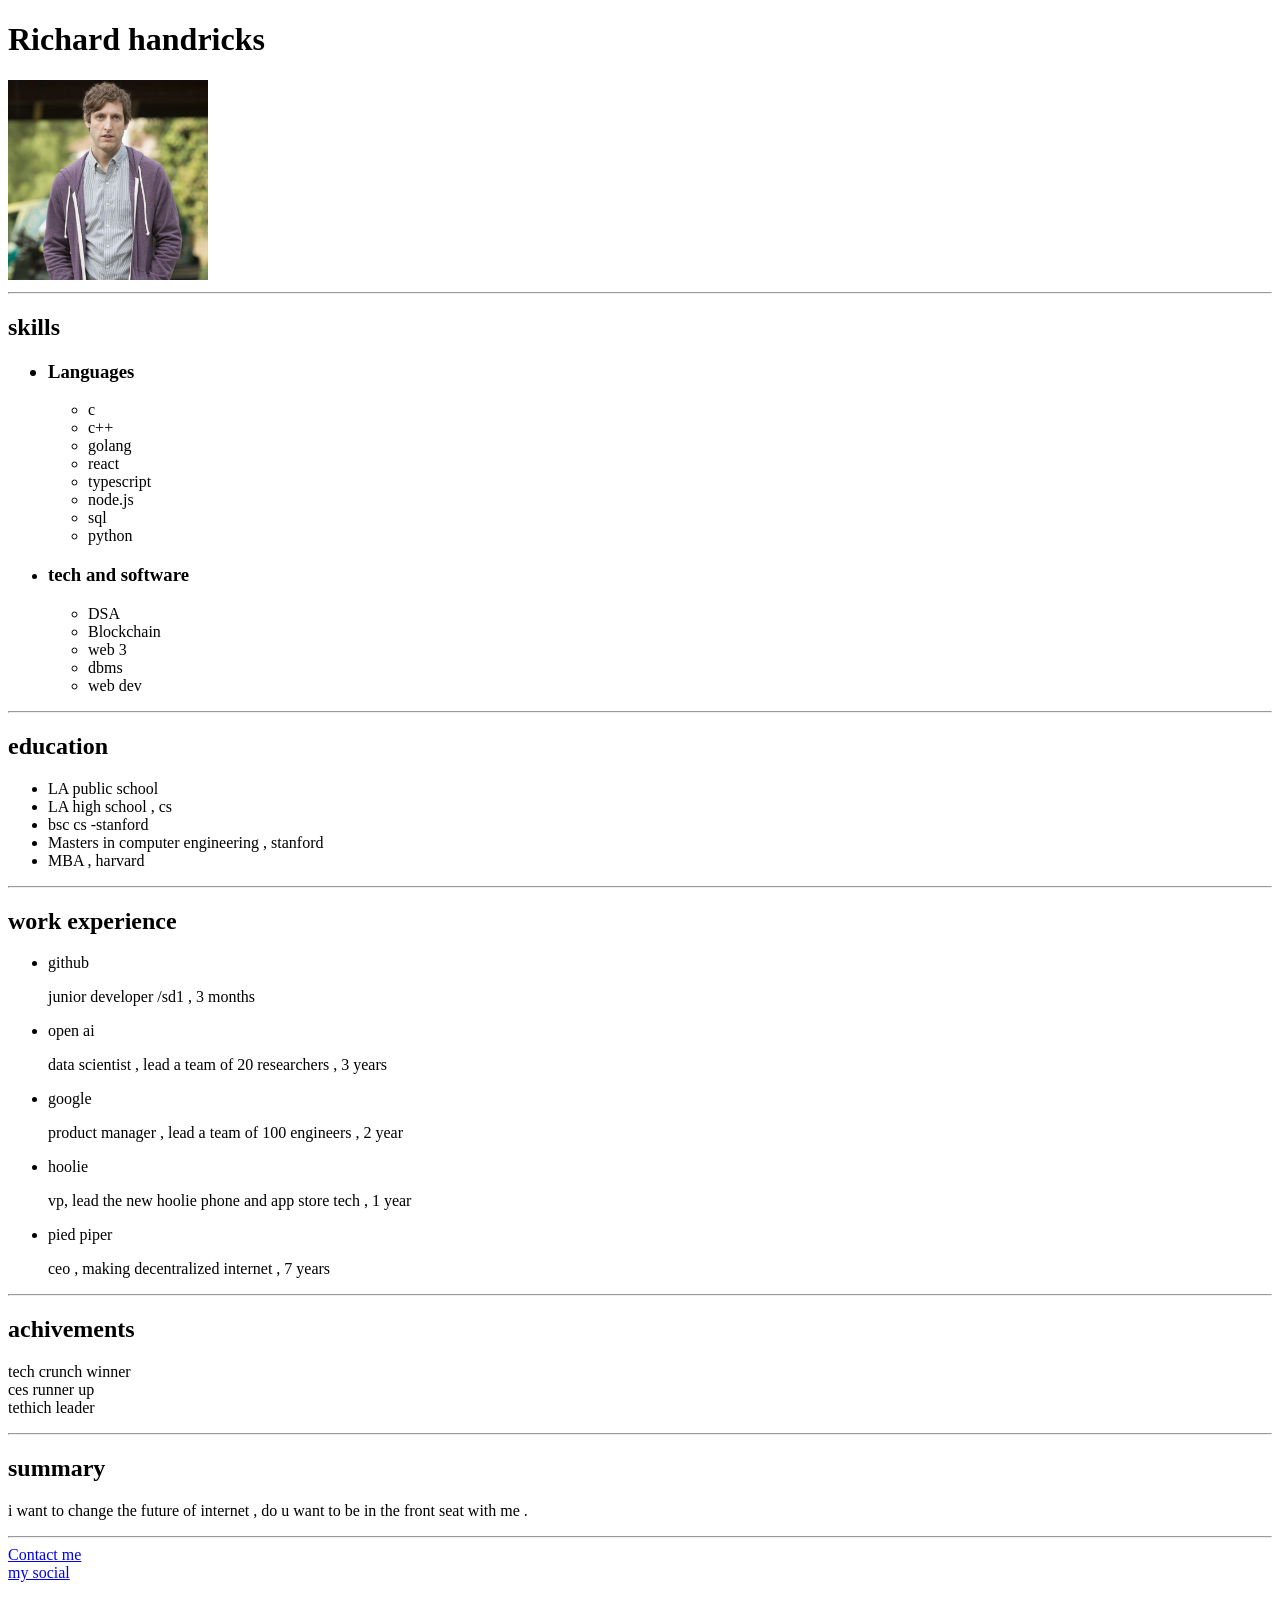
<file: Portfolio/index.html>
<!DOCTYPE html>
<html lang="en">
<head>
    <meta charset="UTF-8">
    <meta name="viewport" content="width=device-width, initial-scale=1.0">
    <title>My Resume</title>
</head>
<body>
    <h1>Richard handricks</h1>
    <img src="richard.webp" height="200">
    
    
    <hr>
    <h2>skills</h2>
    
    <ul>
       <h3><li>Languages</h3>
            <ul>
                <li>c</li>
                <li>c++</li>
                <li>golang</li>
                <li>react</li>
                <li>typescript</li>
                <li>node.js</li>
                <li>sql</li>
                <li>python</li>
            </ul></li>
            <li><h3>tech and software</h3>
            <ul>
                <li>DSA</li>
                <li>Blockchain</li>
                <li>web 3</li>
                <li>dbms</li>
                <li>web dev</li>
            </ul></li>
    </ul>
    
           
        
   


    
    <hr>
    <h2>education</h2>
    <ul>
        <li>LA public school</li>
        <li>LA high school , cs</li>
        <li>bsc  cs -stanford</li>
        <li>Masters in computer engineering , stanford</li>
        <li>MBA , harvard</li>
    </ul>
    
    
    <hr>
    <h2>work experience</h2> 
     <ul>
        <li>github </li>
        <p>junior developer /sd1 , 3 months</p>
        <li>open ai </li>
        <p>data scientist , lead a team of 20 researchers , 3 years</p>
        <li>google </li>
        <p>product manager , lead a team of 100 engineers , 2 year</p>
        <li>hoolie </li>
        <p>vp, lead the new hoolie phone and app store tech , 1 year</p>
        <li>pied piper </li>
        <p>ceo , making decentralized internet , 7 years</p>
     </ul>
    

    <hr>
    <h2>achivements</h2> 
    <p>
        tech crunch winner <br> ces runner up <br> tethich leader
    </p>

    
    <hr>
    <h2>summary</h2>
    <p>
        i want to change the future of internet , do u want to be in the front seat with me .
    </p>


    <hr>
    <a href="about.html">Contact me</a>
    <br>
    <a href="about.html">my social</a>
    
   
    <footer>
        <p>&copy; 2024  ujwal resume. All rights reserved.</p>
      </footer>
   


</body>
</html>
</file>
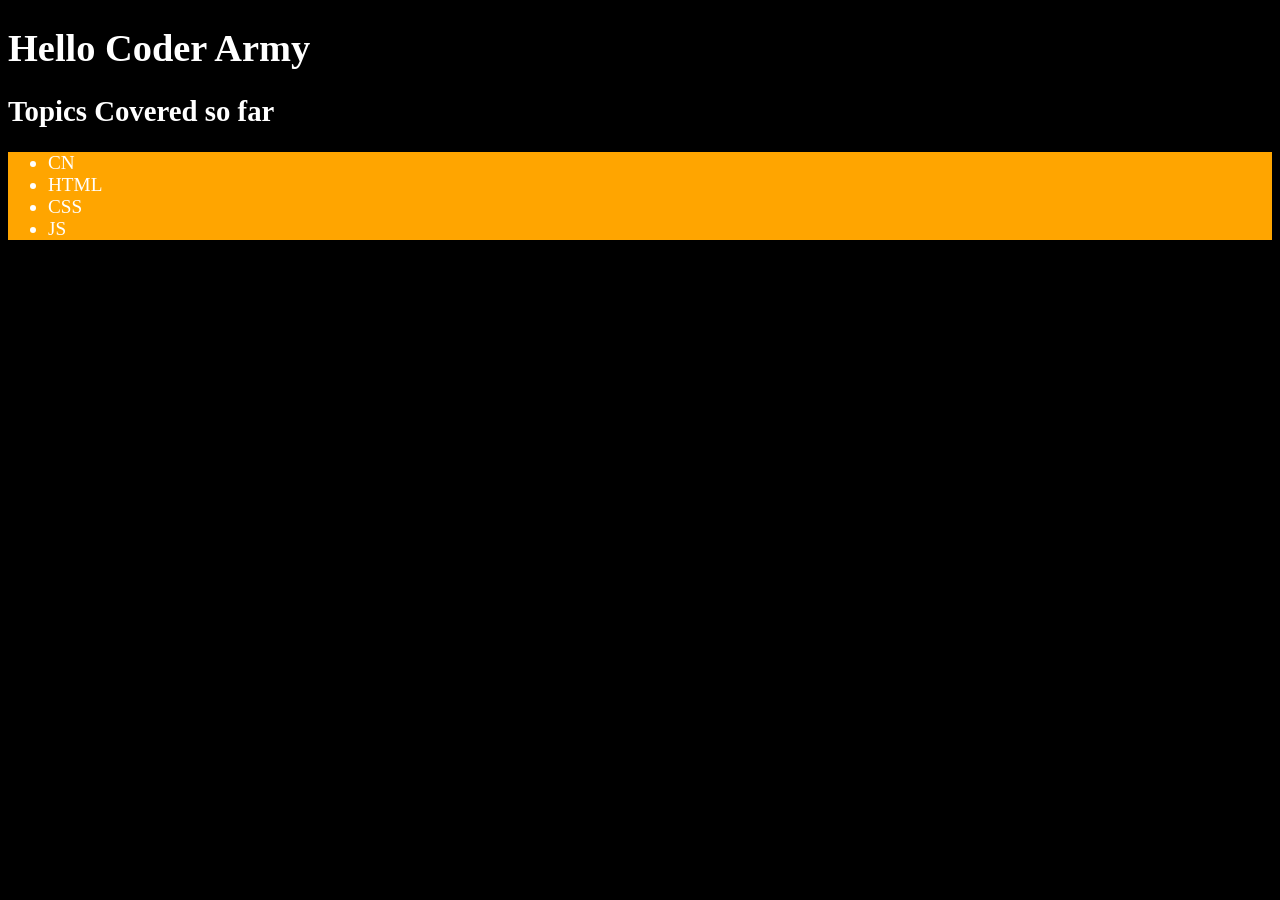
<file: 04_JavaScript/Day19/index.html>
<!DOCTYPE html>
<html lang="en">
<head>
    <meta charset="UTF-8">
    <meta name="viewport" content="width=device-width, initial-scale=1.0">
    <title>Coder Army</title>
</head>
<body style="background-color: black; color: white; font-size: larger;">
    <div id="root">
        <h1 id="first" class="header1">Hello Coder Army</h1>
        <h2 id="second" class="header1" >Topics Covered so far</h2>
        <ul id="third" class="header2" style="background-color: orange;">
            <li>CN</li>
            <li>HTML</li>
            <li>CSS</li>
            <li>JS</li>
        </ul>
        <script src="./first.js"></script>
    </div>
</body>
</html>
</file>
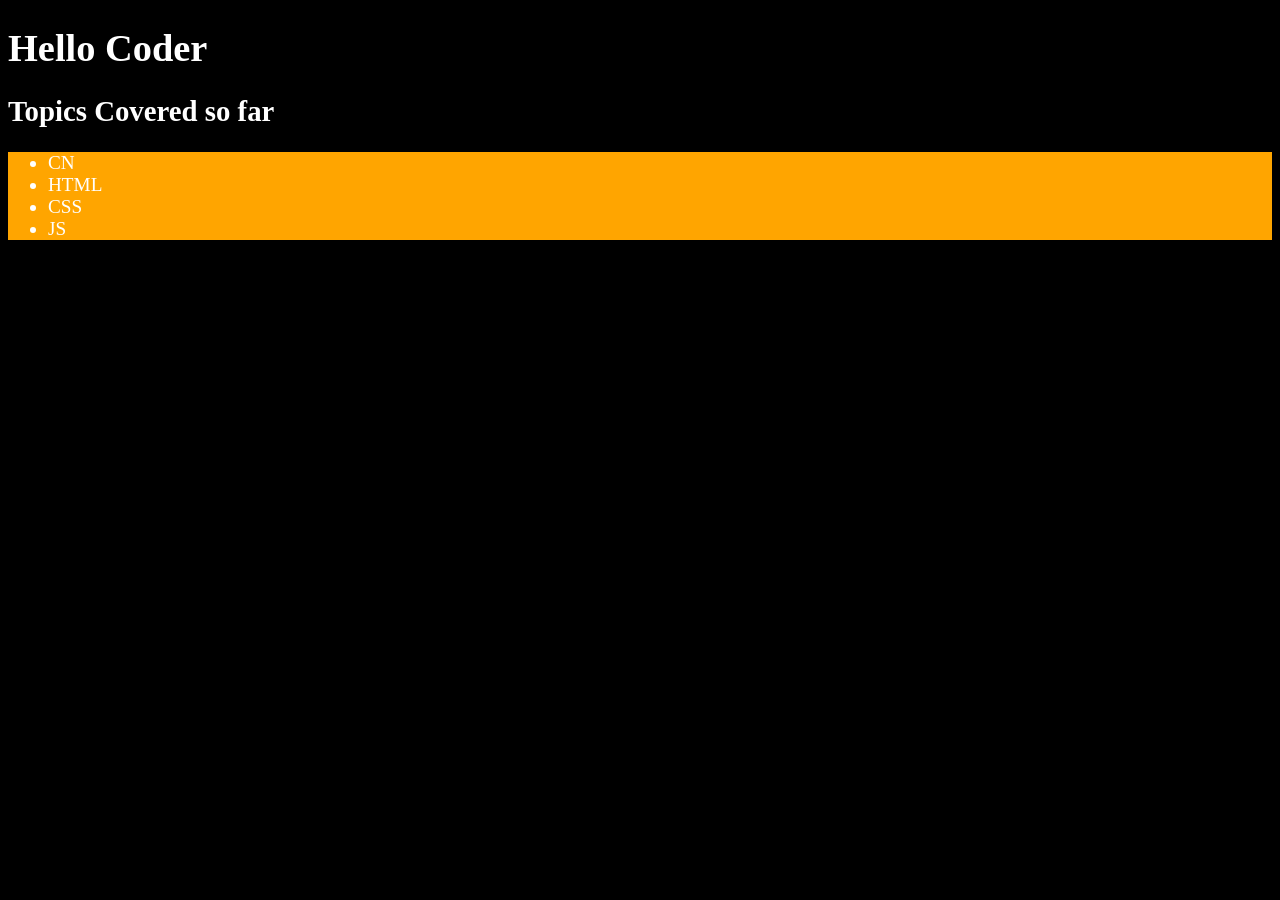
<file: 04_JavaScript/Day20/index.html>
<!DOCTYPE html>
<html lang="en">
<head>
    <meta charset="UTF-8">
    <meta name="viewport" content="width=device-width, initial-scale=1.0">
    <title>Coder Army</title>
</head>
<body style="background-color: black; color: white; font-size: larger;">
    <div id="root">
        <h1 id="first" class="header1">Hello Coder <strong style="display: none;">Army</strong></h1>
        <h2 id="second" class="header1" >Topics Covered so far</h2>
        <ul id="third" class="header2" style="background-color: orange;">
            <li>CN</li>
            <li>HTML</li>
            <li>CSS</li>
            <li>JS</li>
        </ul>
        <script src="./first.js"></script>
    </div>
</body>
</html>
</file>
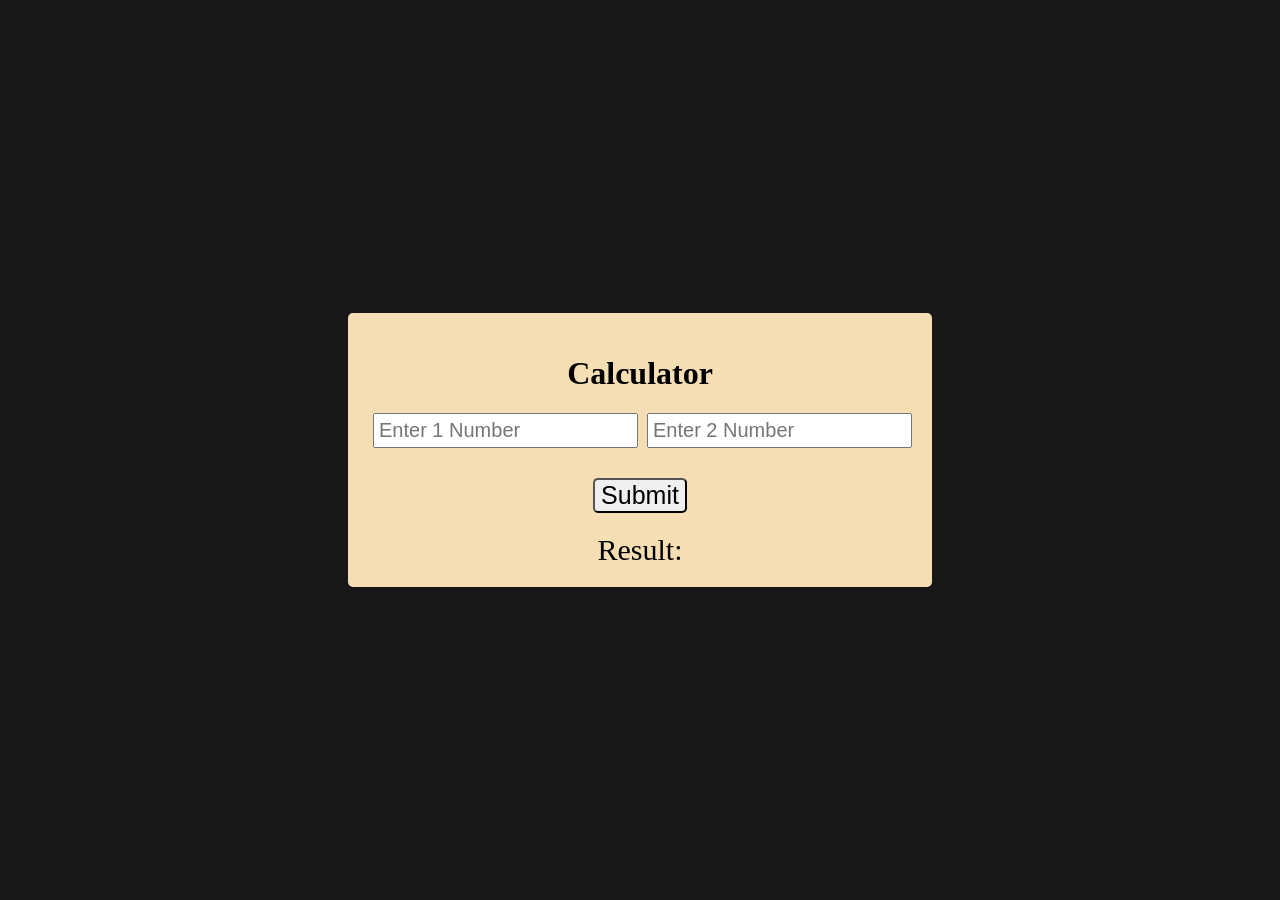
<file: 04_JavaScript/Day22/index.html>
<!DOCTYPE html>
<html lang="en">
<head>
    <meta charset="UTF-8">
    <meta name="viewport" content="width=device-width, initial-scale=1.0">
    <title>Document</title>
    <link rel="stylesheet" href="style.css">
</head>
<body>
    <div id="root">
        <h1>Calculator</h1>
        <div id="root2">
            <input id="first" type="number" placeholder="Enter 1 Number">
            <input id="second" type="number" placeholder="Enter 2 Number">
        </div>

        <button>Submit</button>
        <div id="result">Result: </div>
    </div>
    <script src="first.js"></script>
</body>
</html>
</file>
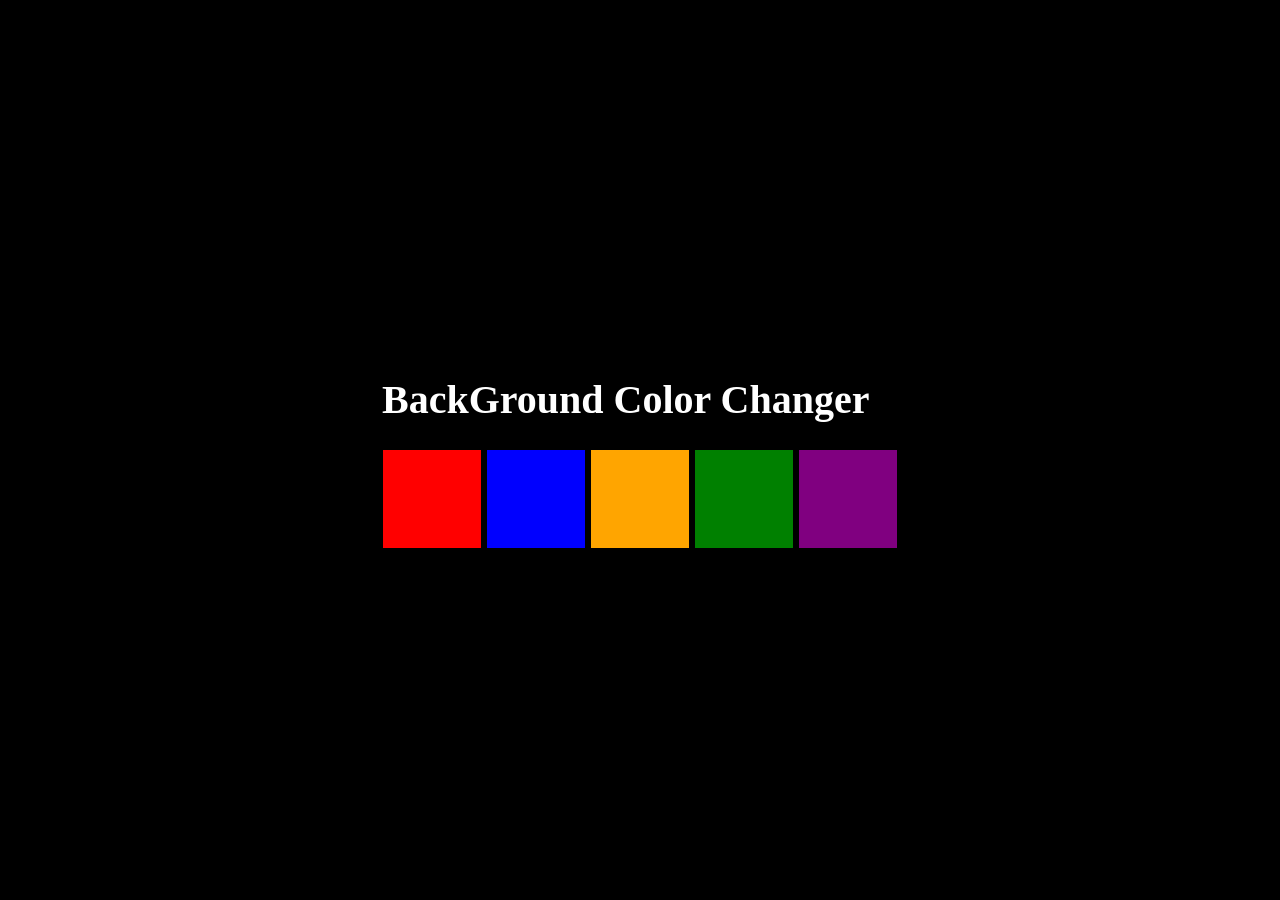
<file: 04_JavaScript/Day23/index.html>
<!DOCTYPE html>
<html lang="en">
<head>
  <meta charset="UTF-8">
  <meta name="viewport" content="width=device-width, initial-scale=1.0">
  <title>BackGround Color</title>
  <link rel="stylesheet" href="./style.css">
</head>
<body>
  <div id="root">
    <h1 style="color: white; font-size: 40px;">BackGround Color Changer</h1>
    <button id="red"></button>
    <button id="blue"></button>
    <button id="orange"></button>
    <button id="green"></button>
    <button id="purple"></button>
  </div>

  <script src="./first.js"></script>

</body>
</html>
</file>
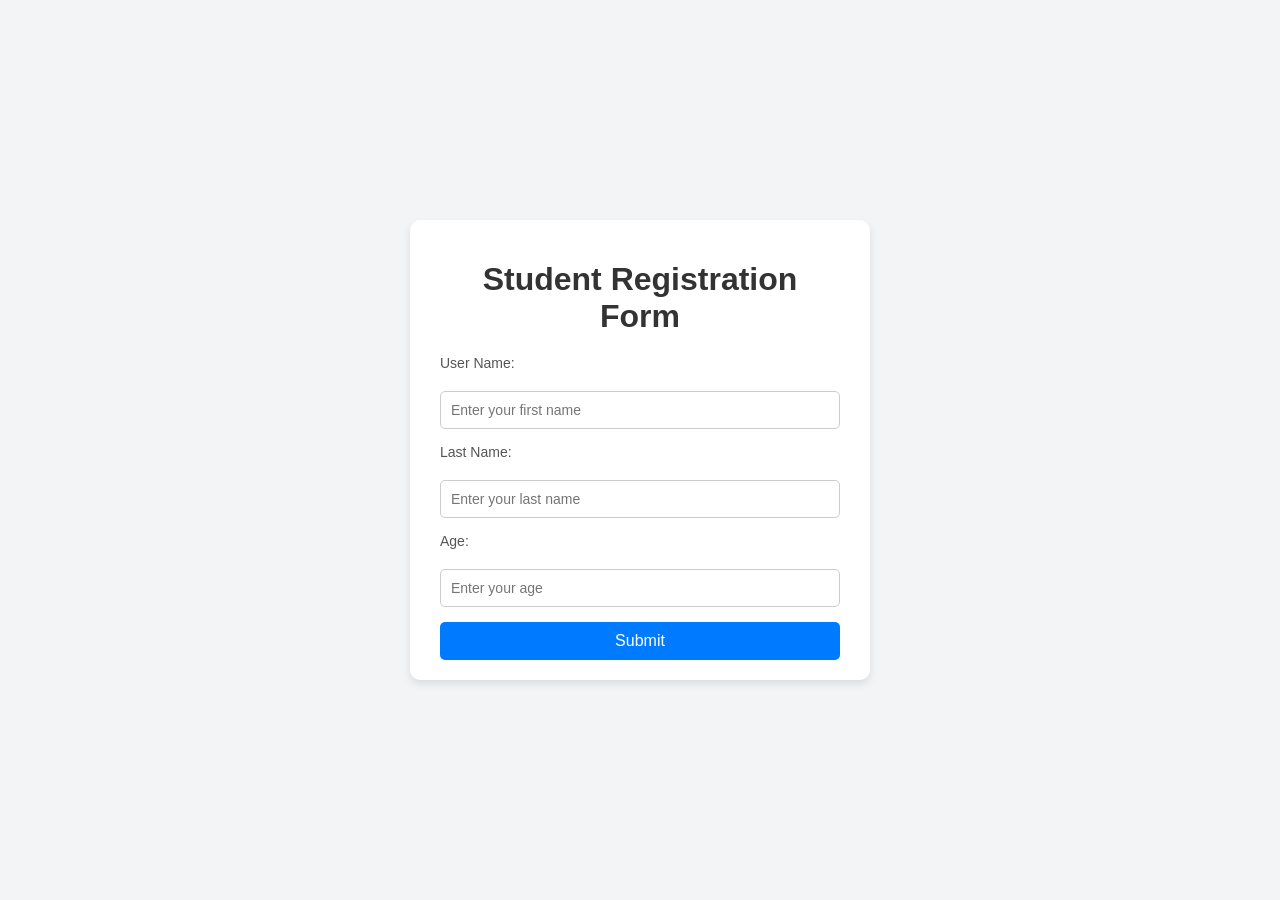
<file: 04_JavaScript/Day24/index.html>
<!DOCTYPE html>
<html lang="en">
<head>
    <meta charset="UTF-8">
    <meta name="viewport" content="width=device-width, initial-scale=1.0">
    <title>Student Registration Form</title>
    <link rel="stylesheet" href="./style.css">
</head>
<body>
    <div class="form-container">
        <h1>Student Registration Form</h1>
        <form>
            <label for="first">User Name:</label>
            <input type="text" id="first" name="Name" placeholder="Enter your first name">

            <label for="second">Last Name:</label>
            <input type="text" id="second" name="LastName" placeholder="Enter your last name">

            <label for="third">Age:</label>
            <input type="number" id="third" name="Age" placeholder="Enter your age">

            <button type="submit">Submit</button>
        </form>
    </div>
     
    <div id="result"></div>
    <script src="./first.js"></script>
</body>
</html>
</file>
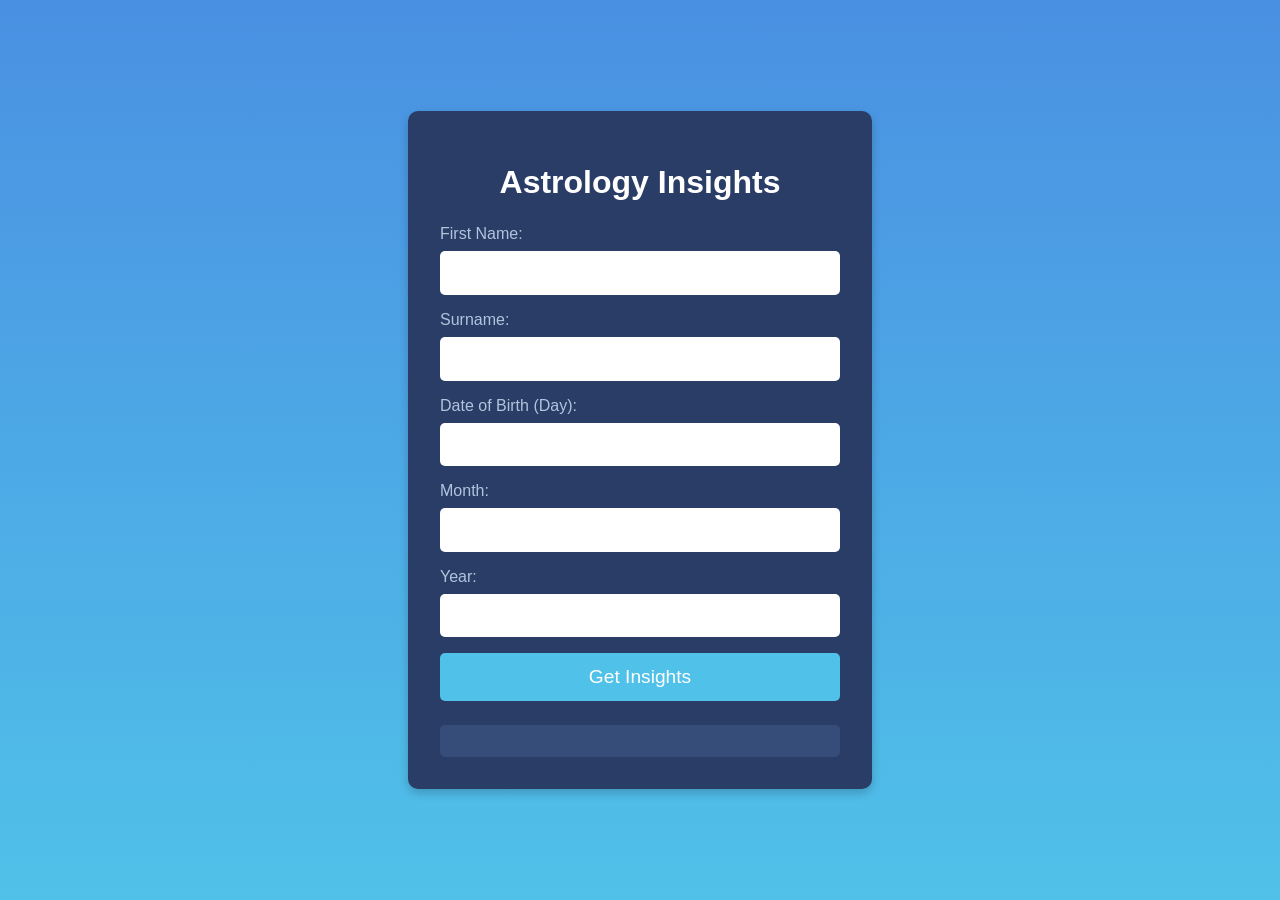
<file: 04_JavaScript/Day27/index.html>
<!DOCTYPE html>
<html lang="en">
<head>
    <meta charset="UTF-8">
    <meta name="viewport" content="width=device-width, initial-scale=1.0">
    <title>Astrology Insights</title>
    <link rel="stylesheet" href="./style.css">
</head>
<body>
    <div class="container">
        <h1>Astrology Insights</h1>
        <form id="astroForm">
            <label for="name">First Name:</label>
            <input type="text" id="name" name="name" required>

            <label for="surname">Surname:</label>
            <input type="text" id="surname" name="surname" required>

            <label for="day">Date of Birth (Day):</label>
            <input type="number" id="day" name="day" min="1" max="31" required>

            <label for="month">Month:</label>
            <input type="number" id="month" name="month" min="1" max="12" required>

            <label for="year">Year:</label>
            <input type="number" id="year" name="year" min="1900" max="2023" required>

            <input type="submit" value="Get Insights">
        </form>
        <div class="result" id="result"></div>
    </div>

    <script src="./first.js"></script>
</body>
</html>
</file>
<file: 04_JavaScript/Day22/style.css>
body{
    padding: 0;
    margin: 0;
    background-color: rgb(25, 24, 24);
    display: flex;
    justify-content: center;
    align-items: center;
    height: 100vh;
}

#root{
    background-color: wheat;
    text-align: center;
    padding: 20px;
    border-radius: 5px;
}

input{
    font-size: 20px;
    padding: 4px;
    margin-bottom: 10px;
    margin-left: 5px;
}

button{
    font-size: 25px;
    margin-bottom: 20px;
    margin-top: 20px;
    border-radius: 5px;
}

#result{
    font-size: 30px;
}
</file>
<file: 04_JavaScript/Day23/style.css>
body{
    background-color: black;
    margin: 0px;
    padding: 0px;
    display: flex;
    justify-content: center;
    align-items: center;
    height: 100vh;
}

button{
   width: 100px;
   height: 100px;
   border: 1px solid black;
}

#red{
    background-color: red;
}

#blue{
    background-color: blue;
}

#orange{
    background-color: orange;
}

#green{
    background-color: green;
}

#purple{
    background-color: purple;
}
</file>
<file: 04_JavaScript/Day24/style.css>
body {
    font-family: Arial, sans-serif;
    background-color: #f3f4f6;
    display: flex;
    justify-content: center;
    align-items: center;
    height: 100vh;
    margin: 0;
}

.form-container {
    background-color: #ffffff;
    padding: 20px 30px;
    border-radius: 10px;
    box-shadow: 0 4px 8px rgba(0, 0, 0, 0.1);
    width: 100%;
    max-width: 400px;
}

h1 {
    text-align: center;
    color: #333333;
    margin-bottom: 20px;
}

form {
    display: flex;
    flex-direction: column;
    gap: 15px;
}

label {
    font-size: 14px;
    color: #555555;
    margin-bottom: 5px;
}

input {
    padding: 10px;
    font-size: 14px;
    border: 1px solid #cccccc;
    border-radius: 5px;
    outline: none;
    transition: border-color 0.3s;
}

input:focus {
    border-color: #007bff;
}

button {
    background-color: #007bff;
    color: #ffffff;
    padding: 10px;
    font-size: 16px;
    border: none;
    border-radius: 5px;
    cursor: pointer;
    transition: background-color 0.3s;
}

button:hover {
    background-color: #0056b3;
}
</file>
<file: 04_JavaScript/Day27/style.css>
body {
    font-family: Arial, sans-serif;
    margin: 0;
    padding: 0;
    background: linear-gradient(to bottom, #4a90e2, #50c1e9);
    color: #fff;
    display: flex;
    justify-content: center;
    align-items: center;
    height: 100vh;
}

.container {
    background: #2a3d66;
    padding: 2rem;
    border-radius: 10px;
    box-shadow: 0 4px 10px rgba(0, 0, 0, 0.2);
    text-align: center;
    width: 90%;
    max-width: 400px;
}

.container h1 {
    font-size: 2rem;
    margin-bottom: 1.5rem;
}

form {
    display: flex;
    flex-direction: column;
}

label {
    font-size: 1rem;
    margin-bottom: 0.5rem;
    text-align: left;
    color: #b0c4de;
}

input[type="text"],
input[type="number"] {
    padding: 0.8rem;
    margin-bottom: 1rem;
    border: none;
    border-radius: 5px;
    font-size: 1rem;
}

input[type="submit"] {
    padding: 0.8rem;
    border: none;
    border-radius: 5px;
    background: #50c1e9;
    color: #fff;
    font-size: 1.2rem;
    cursor: pointer;
    transition: background 0.3s ease;
}

input[type="submit"]:hover {
    background: #3a9bc7;
}

.result {
    margin-top: 1.5rem;
    font-size: 1.2rem;
    background: #364d79;
    padding: 1rem;
    border-radius: 5px;
}
</file>
